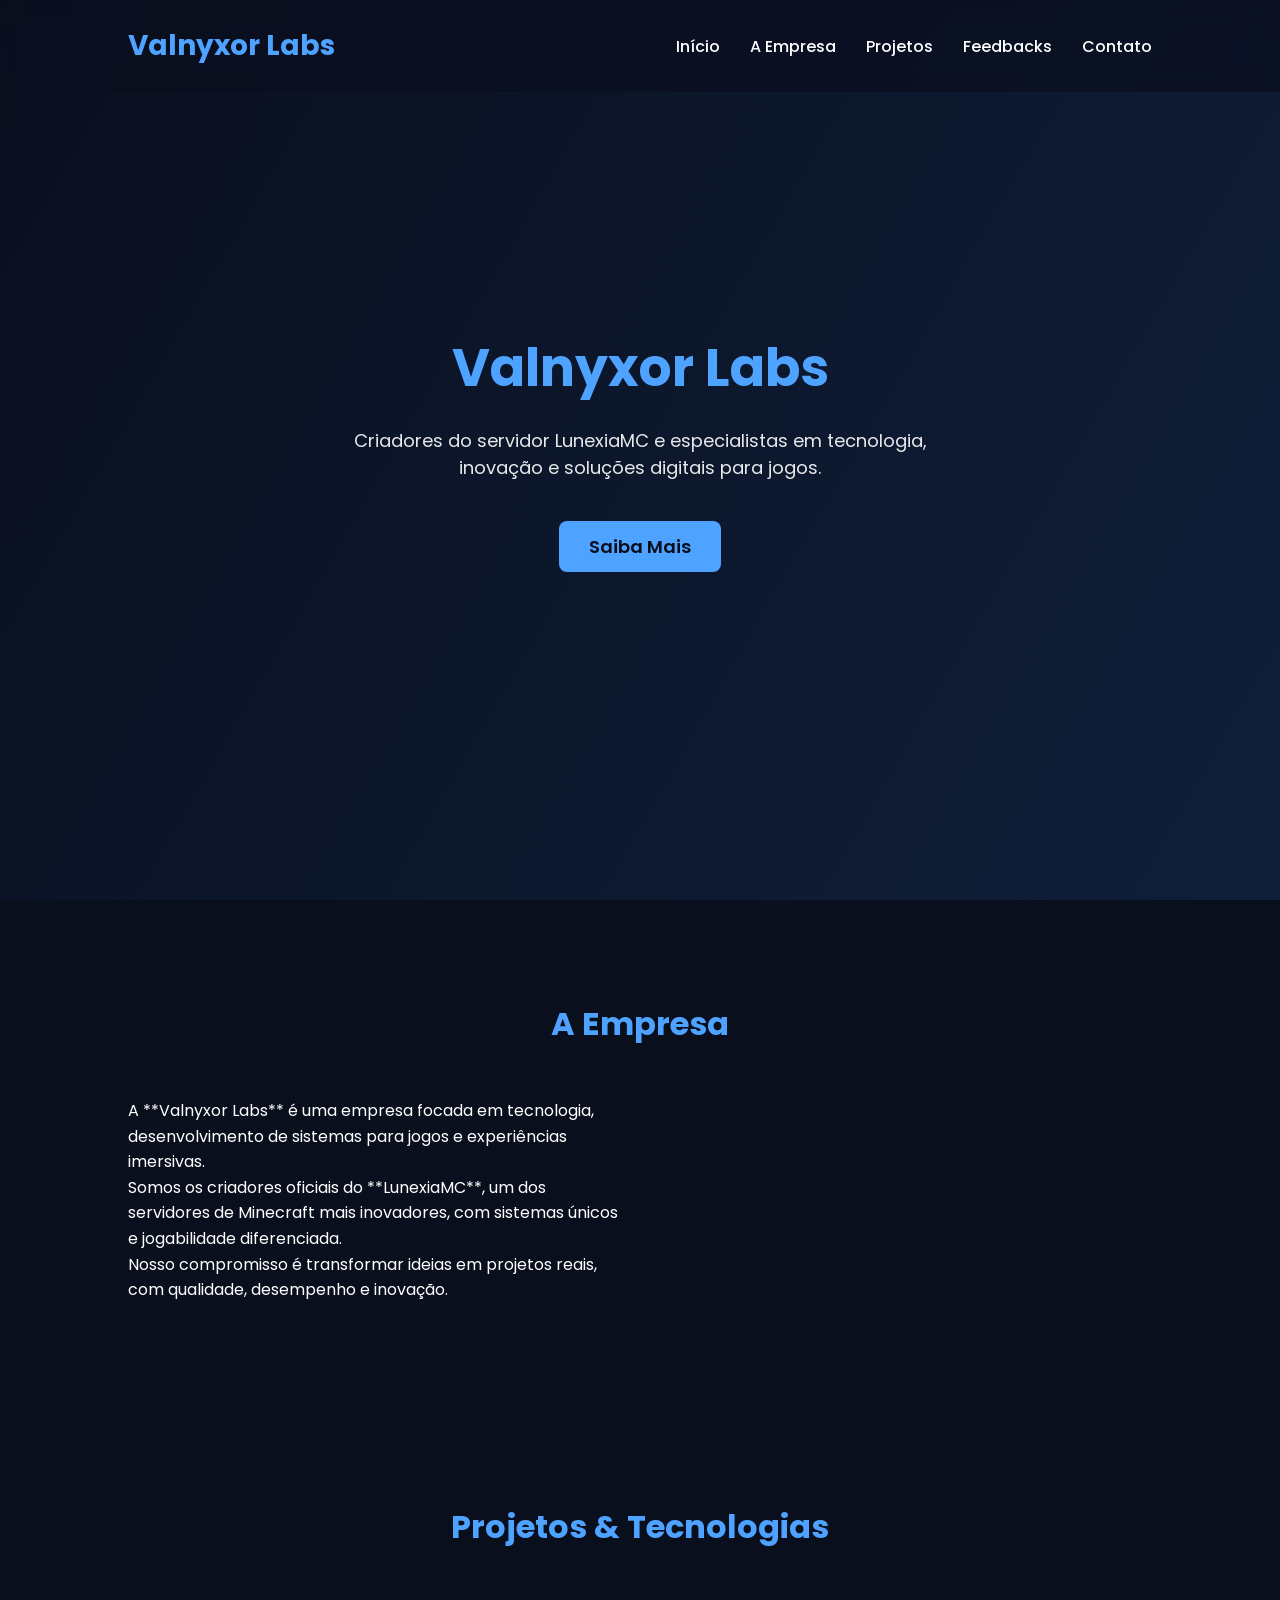
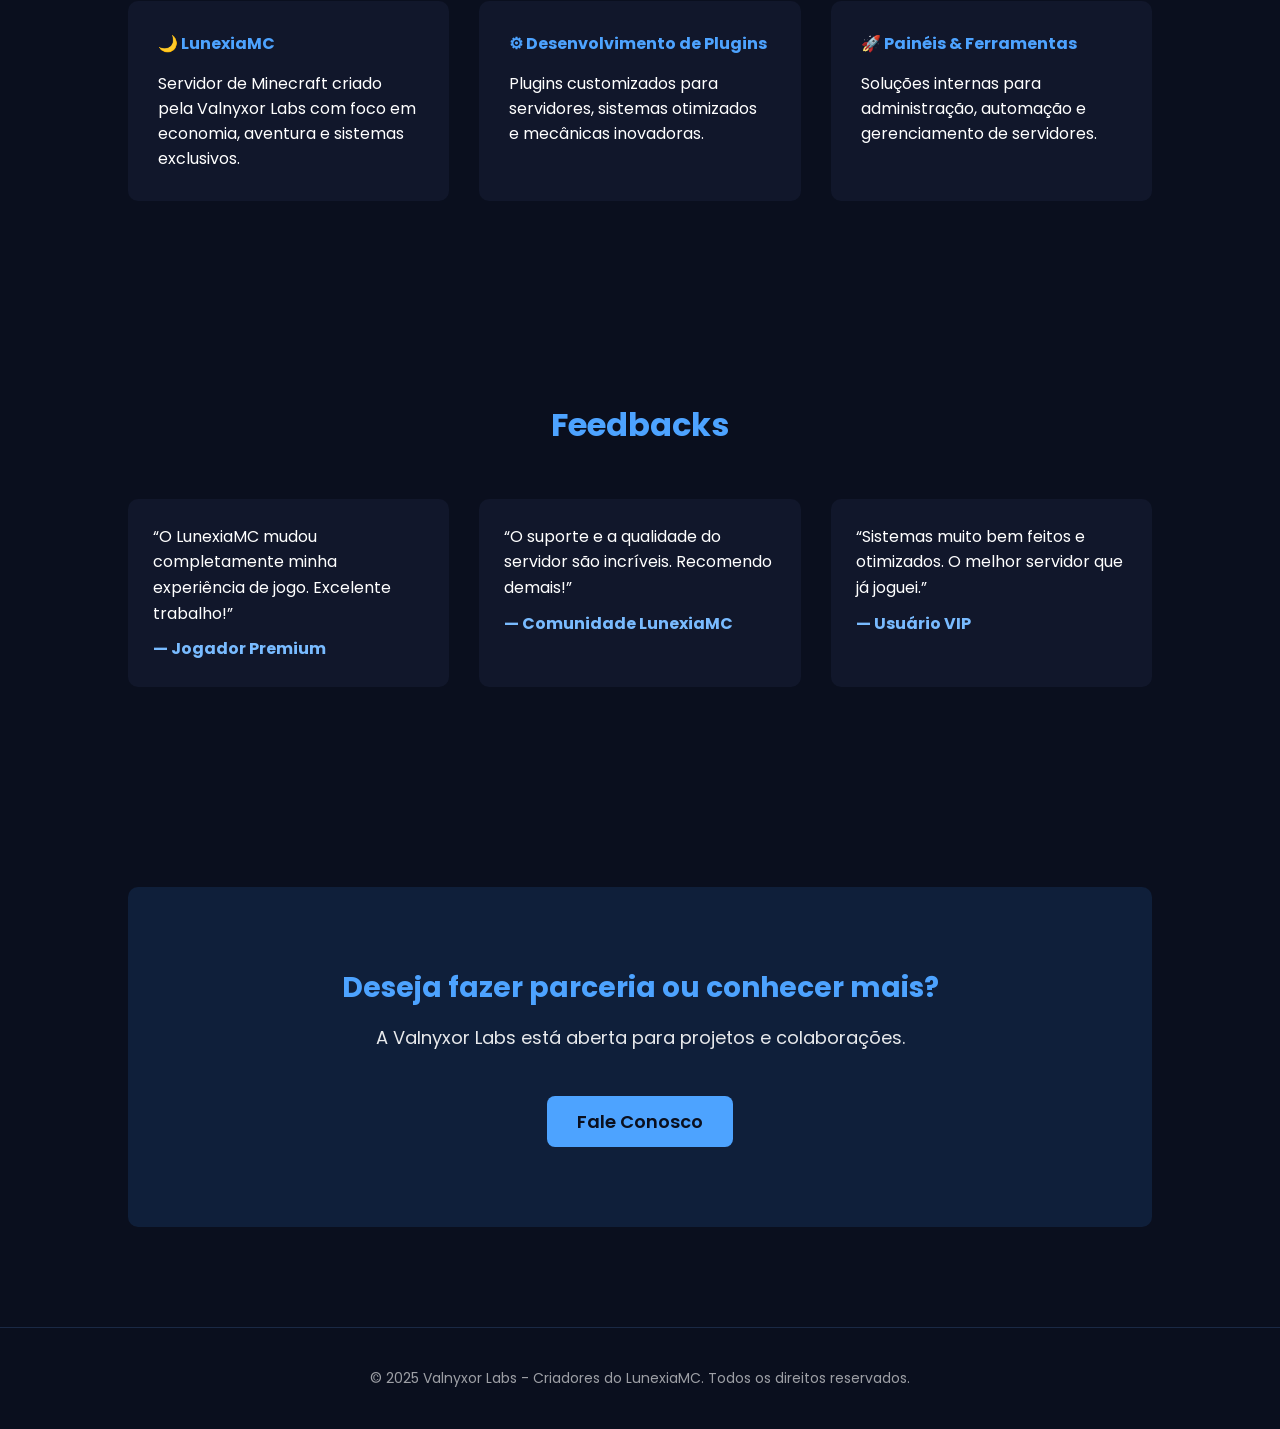
<file: index.html>
<!DOCTYPE html>
<html lang="pt-BR">
<head>
    <meta charset="UTF-8">
    <meta name="viewport" content="width=device-width, initial-scale=1.0">
    <title>Valnyxor Labs - Tecnologia & Servidor LunexiaMC</title>
    <link rel="stylesheet" href="assets/style.css">

    <style>
        /* -------------------- FONTS -------------------- */
        @import url('https://fonts.googleapis.com/css2?family=Poppins:wght@300;400;600;700&display=swap');

        * {
            margin: 0;
            padding: 0;
            box-sizing: border-box;
            font-family: "Poppins", sans-serif;
        }

        body {
            background: #0A0F1E;
            color: white;
        }

        a { text-decoration: none; color: inherit; }

        /* -------------------- HEADER -------------------- */
        header {
            width: 100%;
            padding: 25px 10%;
            display: flex;
            justify-content: space-between;
            align-items: center;
            background: rgba(10, 15, 30, 0.7);
            backdrop-filter: blur(10px);
            position: fixed;
            top: 0;
            z-index: 1000;
        }

        header h1 {
            color: #4da3ff;
            font-size: 28px;
        }

        nav ul {
            display: flex;
            list-style: none;
            gap: 30px;
        }

        nav ul li a {
            font-weight: 500;
            transition: 0.3s;
        }

        nav ul li a:hover { color: #4da3ff; }

        /* -------------------- MENU MOBILE -------------------- */
        .menu-btn {
            display: none;
            flex-direction: column;
            cursor: pointer;
            gap: 6px;
        }
        .menu-btn div {
            width: 28px;
            height: 3px;
            background: white;
        }

        @media (max-width: 870px) {
            nav ul {
                position: absolute;
                top: 80px;
                right: 0;
                background: #0A0F1E;
                width: 230px;
                flex-direction: column;
                gap: 20px;
                padding: 30px;
                display: none;
            }

            nav ul.active { display: flex; }
            .menu-btn { display: flex; }
        }

        /* -------------------- HERO -------------------- */
        .hero {
            height: 100vh;
            padding: 0 10%;
            display: flex;
            align-items: center;
            justify-content: center;
            text-align: center;
            background: linear-gradient(120deg, #0A0F1E, #0F1F3A);
        }

        .hero h2 {
            font-size: 52px;
            font-weight: 700;
            color: #4da3ff;
        }

        .hero p {
            margin: 20px auto;
            max-width: 600px;
            font-size: 18px;
            opacity: 0.9;
        }

        .btn {
            display: inline-block;
            background: #4da3ff;
            padding: 12px 30px;
            color: #0A0F1E;
            font-weight: 600;
            margin-top: 20px;
            border-radius: 8px;
            transition: 0.3s;
        }
        .btn:hover { background: #79bbff; }

        /* -------------------- SECTION TEMPLATE -------------------- */
        section { padding: 100px 10%; }
        h3.section-title {
            text-align: center;
            font-size: 32px;
            margin-bottom: 50px;
            color: #4da3ff;
        }

        /* SOBRE NÓS */
        .sobre {
            display: flex;
            align-items: center;
            gap: 50px;
            flex-wrap: wrap;
        }

        .sobre img {
            width: 380px;
            border-radius: 10px;
        }

        .sobre-texto { max-width: 500px; }

        /* SERVIÇOS / PROJETOS */
        .servicos-container {
            display: grid;
            grid-template-columns: repeat(auto-fit, minmax(260px, 1fr));
            gap: 30px;
        }

        .servico {
            background: #11172b;
            padding: 30px;
            border-radius: 10px;
            transition: 0.3s;
        }

        .servico:hover { transform: translateY(-8px); }

        /* DEPOIMENTOS */
        .depoimentos {
            display: grid;
            grid-template-columns: repeat(auto-fit, minmax(300px, 1fr));
            gap: 30px;
        }

        .depoimento {
            background: #11172b;
            padding: 25px;
            border-radius: 10px;
        }

        /* CTA */
        .cta {
            text-align: center;
            background: #0F1F3A;
            padding: 80px 30px;
            border-radius: 10px;
        }

        /* FOOTER */
        footer {
            padding: 40px 10%;
            background: #0A0F1E;
            border-top: 1px solid #1a2945;
            text-align: center;
        }

        footer p { opacity: 0.6; }
    </style>

</head>
<body>

    <!-- HEADER -->
    <header>
        <h1>Valnyxor Labs</h1>

        <nav>
            <ul id="menu">
                <li><a href="#inicio">Início</a></li>
                <li><a href="#sobre">A Empresa</a></li>
                <li><a href="#servicos">Projetos</a></li>
                <li><a href="#depoimentos">Feedbacks</a></li>
                <li><a href="#contato">Contato</a></li>
            </ul>
        </nav>

        <div class="menu-btn" onclick="toggleMenu()">
            <div></div><div></div><div></div>
        </div>
    </header>

    <!-- HERO -->
    <section class="hero" id="inicio">
        <div>
            <h2>Valnyxor Labs</h2>
            <p>Criadores do servidor LunexiaMC e especialistas em tecnologia, inovação e soluções digitais para jogos.</p>
            <a href="lunexiamc" class="btn">Saiba Mais</a>
        </div>
    </section>

    <!-- SOBRE -->
    <section id="sobre">
        <h3 class="section-title">A Empresa</h3>

        <div class="sobre">
            <div class="sobre-texto">
                <p>
                    A **Valnyxor Labs** é uma empresa focada em tecnologia, desenvolvimento de sistemas para jogos e experiências imersivas.
                </p>
                <p>
                    Somos os criadores oficiais do **LunexiaMC**, um dos servidores de Minecraft mais inovadores, com sistemas únicos e jogabilidade diferenciada.
                </p>
                <p>
                    Nosso compromisso é transformar ideias em projetos reais, com qualidade, desempenho e inovação.
                </p>
            </div>
        </div>
    </section>

    <!-- SERVIÇOS / PROJETOS -->
    <section id="servicos">
        <h3 class="section-title">Projetos & Tecnologias</h3>

        <div class="servicos-container">
            <div class="servico">
                <h4>🌙 LunexiaMC</h4>
                <p>Servidor de Minecraft criado pela Valnyxor Labs com foco em economia, aventura e sistemas exclusivos.</p>
            </div>

            <div class="servico">
                <h4>⚙ Desenvolvimento de Plugins</h4>
                <p>Plugins customizados para servidores, sistemas otimizados e mecânicas inovadoras.</p>
            </div>

            <div class="servico">
                <h4>🚀 Painéis & Ferramentas</h4>
                <p>Soluções internas para administração, automação e gerenciamento de servidores.</p>
            </div>
        </div>
    </section>

    <!-- FEEDBACKS -->
    <section id="depoimentos">
        <h3 class="section-title">Feedbacks</h3>

        <div class="depoimentos">
            <div class="depoimento">
                <p>“O LunexiaMC mudou completamente minha experiência de jogo. Excelente trabalho!”</p>
                <strong>— Jogador Premium</strong>
            </div>

            <div class="depoimento">
                <p>“O suporte e a qualidade do servidor são incríveis. Recomendo demais!”</p>
                <strong>— Comunidade LunexiaMC</strong>
            </div>

            <div class="depoimento">
                <p>“Sistemas muito bem feitos e otimizados. O melhor servidor que já joguei.”</p>
                <strong>— Usuário VIP</strong>
            </div>
        </div>
    </section>

    <!-- CTA -->
    <section id="contato">
        <div class="cta">
            <h3>Deseja fazer parceria ou conhecer mais?</h3>
            <p>A Valnyxor Labs está aberta para projetos e colaborações.</p>
            <a href="#" class="btn">Fale Conosco</a>
        </div>
    </section>

    <!-- FOOTER -->
    <footer>
        <p>© 2025 Valnyxor Labs - Criadores do LunexiaMC. Todos os direitos reservados.</p>
    </footer>

    <!-- JAVASCRIPT -->
    <script>
        function toggleMenu() {
            document.getElementById("menu").classList.toggle("active");
        }

        window.addEventListener("scroll", () => {
            document.body.style.backgroundPositionY = window.scrollY * 0.2 + "px";
        });
    </script>

</body>
</html>
</file>
<file: assets/style.css>
/* ==========================
   VALNYXOR LABS - STYLE.CSS
   Tema: Escuro + Azul
=========================== */

/* -------------------- FONTS -------------------- */
@import url('https://fonts.googleapis.com/css2?family=Poppins:wght@300;400;600;700&display=swap');

* {
    margin: 0;
    padding: 0;
    box-sizing: border-box;
    font-family: 'Poppins', sans-serif;
}

body {
    background: #0A0F1E;
    color: #fff;
    scroll-behavior: smooth;
}

/* -------------------- LINKS -------------------- */
a {
    text-decoration: none;
    color: inherit;
}

/* -------------------- HEADER -------------------- */
header {
    width: 100%;
    padding: 25px 10%;
    display: flex;
    justify-content: space-between;
    align-items: center;
    background: rgba(10, 15, 30, 0.7);
    backdrop-filter: blur(10px);
    position: fixed;
    top: 0;
    z-index: 1000;
    transition: 0.3s;
}

header h1 {
    color: #4da3ff;
    font-size: 28px;
}

nav ul {
    display: flex;
    list-style: none;
    gap: 30px;
}

nav ul li a {
    font-weight: 500;
    transition: 0.3s;
}

nav ul li a:hover {
    color: #79bbff;
}

/* -------------------- MENU MOBILE -------------------- */
.menu-btn {
    display: none;
    flex-direction: column;
    cursor: pointer;
    gap: 6px;
}

.menu-btn div {
    width: 28px;
    height: 3px;
    background: white;
    transition: 0.3s;
}

@media (max-width: 870px) {
    nav ul {
        position: absolute;
        top: 80px;
        right: 0;
        background: #0A0F1E;
        width: 230px;
        flex-direction: column;
        gap: 20px;
        padding: 30px;
        display: none;
        border-left: 1px solid #1a2945;
    }

    nav ul.active {
        display: flex;
        animation: fadeIn 0.5s ease forwards;
    }

    .menu-btn {
        display: flex;
    }
}

/* -------------------- HERO -------------------- */
.hero {
    height: 100vh;
    padding: 0 10%;
    display: flex;
    align-items: center;
    justify-content: center;
    text-align: center;
    background: linear-gradient(120deg, #0A0F1E, #0F1F3A);
    position: relative;
}

.hero h2 {
    font-size: 52px;
    font-weight: 700;
    color: #4da3ff;
}

.hero p {
    margin: 20px auto;
    max-width: 600px;
    font-size: 18px;
    opacity: 0.9;
}

.btn {
    display: inline-block;
    background: #4da3ff;
    padding: 14px 35px;
    color: #0A0F1E;
    font-weight: 600;
    margin-top: 25px;
    border-radius: 8px;
    transition: 0.3s;
    font-size: 18px;
}

.btn:hover {
    background: #79bbff;
    transform: scale(1.05);
}

/* -------------------- SECTIONS -------------------- */
section {
    padding: 100px 10%;
}

h3.section-title {
    text-align: center;
    font-size: 32px;
    margin-bottom: 50px;
    color: #4da3ff;
}

/* -------------------- SOBRE -------------------- */
.sobre {
    display: flex;
    align-items: center;
    gap: 50px;
    flex-wrap: wrap;
}

.sobre img {
    width: 380px;
    border-radius: 10px;
    transition: transform 0.3s;
}

.sobre img:hover {
    transform: scale(1.05);
}

.sobre-texto {
    max-width: 500px;
    line-height: 1.6;
}

/* -------------------- SERVIÇOS / PROJETOS -------------------- */
.servicos-container {
    display: grid;
    grid-template-columns: repeat(auto-fit, minmax(260px, 1fr));
    gap: 30px;
}

.servico {
    background: #11172b;
    padding: 30px;
    border-radius: 10px;
    transition: transform 0.3s, box-shadow 0.3s;
}

.servico:hover {
    transform: translateY(-8px);
    box-shadow: 0 10px 25px rgba(77, 163, 255, 0.3);
}

.servico h4 {
    margin-bottom: 15px;
    color: #4da3ff;
}

/* -------------------- DEPOIMENTOS -------------------- */
.depoimentos {
    display: grid;
    grid-template-columns: repeat(auto-fit, minmax(300px, 1fr));
    gap: 30px;
}

.depoimento {
    background: #11172b;
    padding: 25px;
    border-radius: 10px;
    line-height: 1.6;
}

.depoimento strong {
    display: block;
    margin-top: 10px;
    color: #79bbff;
}

/* -------------------- CTA -------------------- */
.cta {
    text-align: center;
    background: #0F1F3A;
    padding: 80px 30px;
    border-radius: 10px;
}

.cta h3 {
    font-size: 28px;
    margin-bottom: 15px;
    color: #4da3ff;
}

.cta p {
    font-size: 18px;
    margin-bottom: 25px;
    opacity: 0.9;
}

/* -------------------- FOOTER -------------------- */
footer {
    padding: 40px 10%;
    background: #0A0F1E;
    border-top: 1px solid #1a2945;
    text-align: center;
}

footer p {
    opacity: 0.6;
    font-size: 14px;
}

/* -------------------- ANIMAÇÕES -------------------- */
@keyframes fadeIn {
    from { opacity: 0; transform: translateY(-20px); }
    to { opacity: 1; transform: translateY(0); }
}

.hidden {
    opacity: 0;
    transform: translateY(30px);
    transition: 0.8s ease-out;
}

.show {
    opacity: 1;
    transform: translateY(0);
}

/* -------------------- RESPONSIVO -------------------- */
@media (max-width: 768px) {
    .hero h2 { font-size: 42px; }
    .hero p { font-size: 16px; }
    .sobre img { width: 100%; }
    .sobre-texto { max-width: 100%; }
}
</file>
